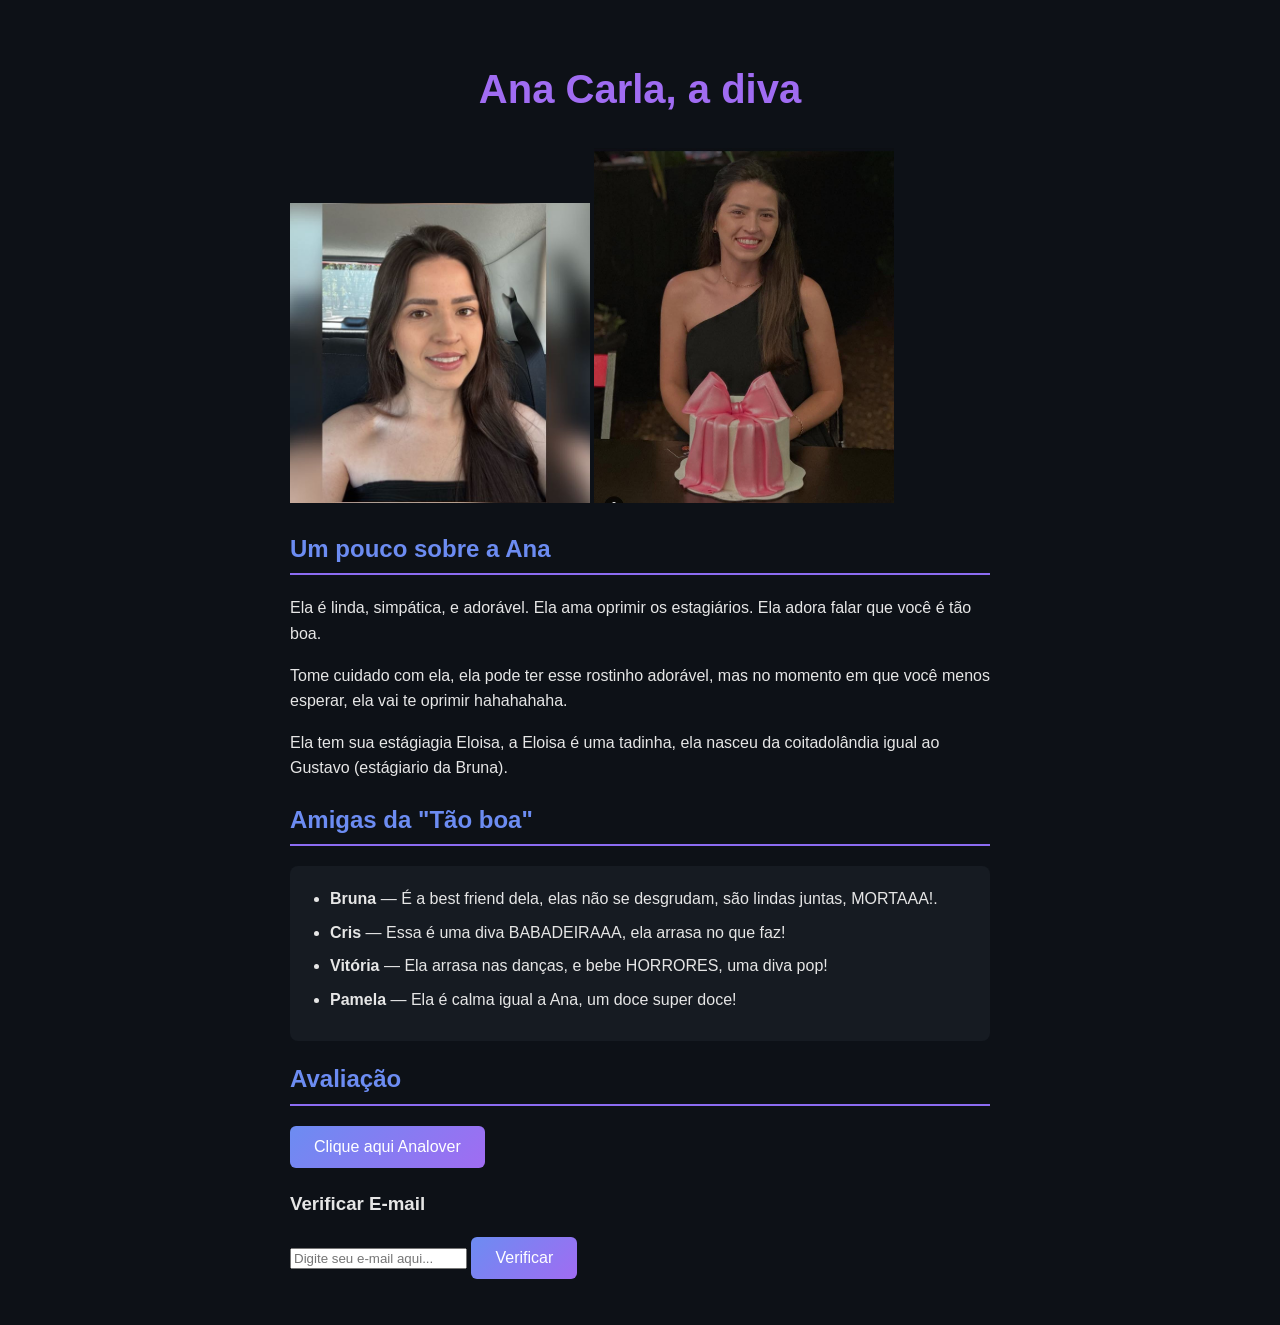
<file: sitegu/index.html>
<!DOCTYPE html>
<html lang="pt-BR">
<head>
<meta charset="UTF-8">
<title>Interestelar</title>
<link rel="stylesheet" href="style.css">
</head>
<body>
 
  <h1>Ana Carla, a diva</h1>

  <div class="container-imagens">
    <img src="image copy.png" alt="img" class="imagem1">
    <img src="unnamed.jpg" alt="img" class="imagem2">

  <h2>Um pouco sobre a Ana</h2>
  <p>Ela é linda, simpática, e adorável. Ela ama oprimir os estagiários. Ela adora falar que você é tão boa.</p>
  <p>Tome cuidado com ela, ela pode ter esse rostinho adorável, mas no momento em que você menos esperar, ela vai te oprimir hahahahaha.</p>
  <p>Ela tem sua estágiagia Eloisa, a Eloisa é uma tadinha, ela nasceu da coitadolândia igual ao Gustavo (estágiario da Bruna).</p>
 
  <h2>Amigas da "Tão boa"</h2>
  <ul>
    <li><strong>Bruna</strong> — É a best friend dela, elas não se desgrudam, são lindas juntas, MORTAAA!. </li>
    <li><strong>Cris</strong> — Essa é uma diva BABADEIRAAA, ela arrasa no que faz!</li>
    <li><strong>Vitória</strong> — Ela arrasa nas danças, e bebe HORRORES, uma diva pop!</li>
    <li><strong>Pamela</strong> — Ela é calma igual a Ana, um doce super doce!</li>
  </ul>
 
  <h2>Avaliação</h2>
  <button onclick="mensagem ()">Clique aqui Analover</button>
  <p id="nota"></p>
  <script src="script.js"></script>
  <div class="email-form-container">
    <h3>Verificar E-mail</h3>
    <div class="form-group">
        <input type="email" id="emailInput" placeholder="Digite seu e-mail aqui...">
        <button id="verificarBtn" onclick="verificarEmail()">Verificar</button>
    </div>
    <p id="mensagem" class="mensagem"></p></div>
</body>
</html>
</file>
<file: sitegu/style.css>
body {
  background-color: #0d1117;
  color: #e6e6e6;
  font-family: Arial, sans-serif;
  max-width: 700px;
  margin: 0 auto;
  padding: 30px;
  line-height: 1.6;
}
 
h1 {
  color: #a06cf2;
  text-align: center;
  font-size: 2.5em;
}
 
h2 {
  color: #6c8cf2;
  border-bottom: 2px solid #8c6cf2;
  padding-bottom: 5px;
}
 
svg {
  width: 100%;
  max-width: 320px;
  border-radius: 8px;
  margin: 10px;
}
 
ul {
  background-color: #161b22;
  padding: 20px 40px;
  border-radius: 8px;
}
 
li {
  margin-bottom: 8px;
}
 
button {
  background: linear-gradient(135deg, #6c8cf2, #a06cf2);
  color: #ffffff;
  border: none;
  padding: 12px 24px;
  font-size: 1em;
  border-radius: 6px;
  cursor: pointer;
}
 
button:hover {
  background: linear-gradient(135deg, #8ca4f5, #b88cf5);
}
 
#nota {
  font-size: 1.3em;
  font-weight: bold;
  color: #a06cf2;
}

.imagem1.container-imagens {
  display: flex;       /* Alinha os itens em linha por padrão */
  gap: 16px;           /* Cria um espaço de 16px entre as imagens */
}

.container-imagens img {
  max-width: 300px;     /* Ou use porcentagem, ex: width: 48%; */
  height: auto;        /* Mantém a proporção da imagem */
}
</file>
